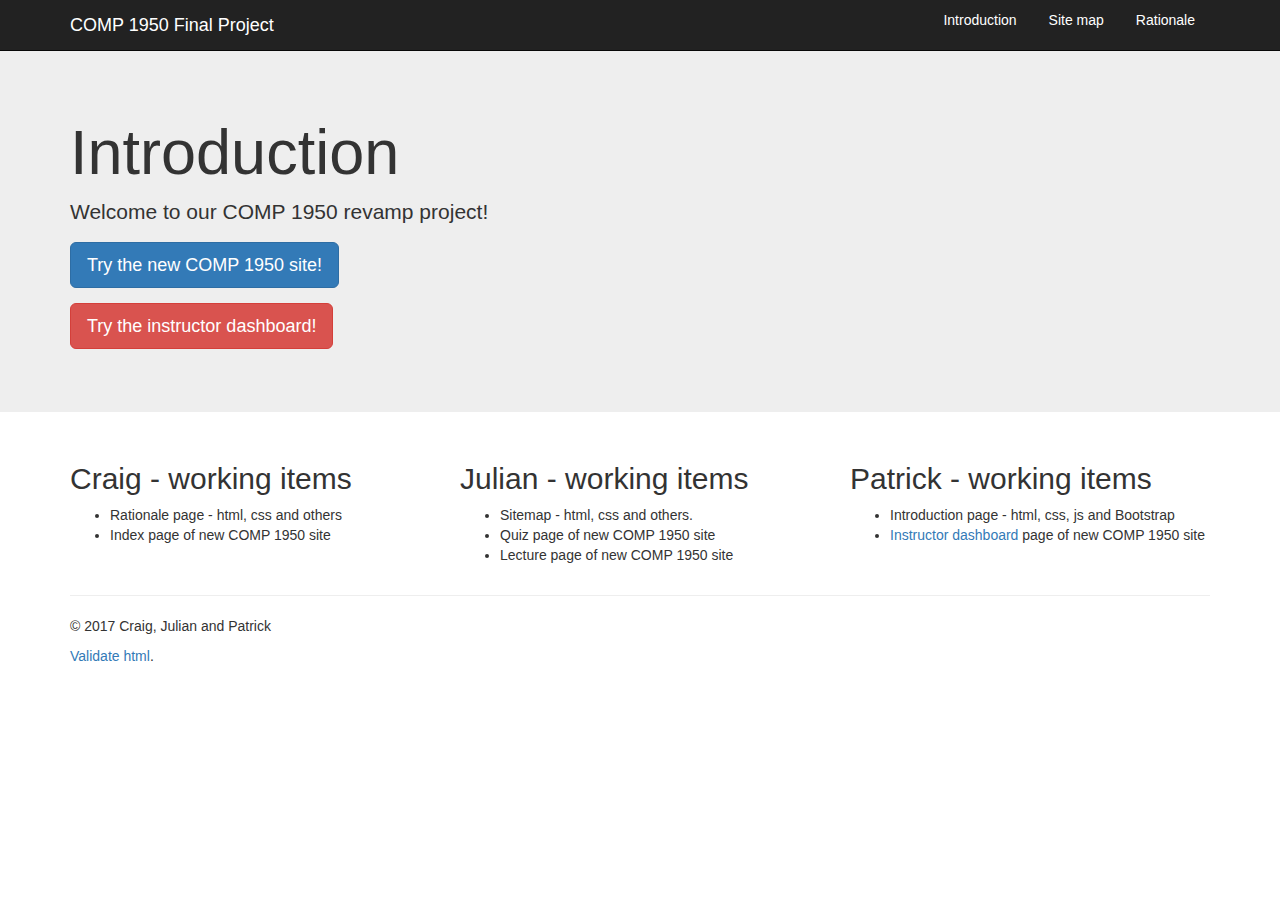
<file: index.html>
<!-- Author: Patrick Zhang(A00831168) -->
<!DOCTYPE html>

<html lang="en">
  <head>
    <meta charset="utf-8">
    <meta http-equiv="X-UA-Compatible" content="IE=edge">
    <meta name="viewport" content="width=device-width, initial-scale=1">

    <title>COMP 1950 Final Project</title>

    <link rel="stylesheet" href="css/styles.css">

    <link rel="stylesheet" href="https://maxcdn.bootstrapcdn.com/bootstrap/3.3.7/css/bootstrap.min.css" integrity="sha384-BVYiiSIFeK1dGmJRAkycuHAHRg32OmUcww7on3RYdg4Va+PmSTsz/K68vbdEjh4u" crossorigin="anonymous">

    <!--[if lt IE 9]>
      <script src="https://cdnjs.cloudflare.com/ajax/libs/html5shiv/3.7.3/html5shiv.js"></script>
    <![endif]-->
    <script src="js/scripts.js"></script>
  </head>

  <body>

    <nav class="navbar navbar-inverse navbar-fixed-top">
      <div class="container">
        <div class="navbar-header">
          <button type="button" class="navbar-toggle collapsed" data-toggle="collapse" data-target="#navbar" aria-expanded="false" aria-controls="navbar">
            <span class="sr-only">Toggle navigation</span>
            <span class="icon-bar"></span>
            <span class="icon-bar"></span>
            <span class="icon-bar"></span>
          </button>
          <span class="navbar-brand">COMP 1950 Final Project</span>
        </div>
        <div id="navbar" class="navbar-collapse collapse">
          <ul class="nav nav-pills pull-right">
            <li><a href="./">Introduction</a></li>
            <li><a href="./sitemap/">Site map</a></li>
            <li><a href="./rationale.html">Rationale</a></li>
          </ul>
        </div><!--/.navbar-collapse -->
      </div>
    </nav>

    <!-- Main jumbotron for a primary marketing message or call to action -->
    <div class="jumbotron">
      <div class="container">
        <h1>Introduction</h1>
        <p>Welcome to our COMP 1950 revamp project!</p>
        <p>
          <a class="btn btn-primary btn-lg" href="./comp1950" role="button">
            Try the new COMP 1950 site!
          </a>
        </p>
        <p>
          <a class="btn btn-danger btn-lg" href="./dashboard" role="button">
            Try the instructor dashboard!
          </a>
        </p>
      </div>
    </div>

    <div class="container">
      <!-- Example row of columns -->
      <div class="row">
        <div class="col-md-4">
          <h2>Craig - working items</h2>
          <ul>
            <li>Rationale page - html, css and others</li>
            <li>Index page of new COMP 1950 site</li>
          </ul>
        </div>
        <div class="col-md-4">
          <h2>Julian - working items</h2>
          <ul>
            <li>Sitemap - html, css and others.</li>
            <li>Quiz page of new COMP 1950 site</li>
            <li>Lecture page of new COMP 1950 site</li>
          </ul>
       </div>
        <div class="col-md-4">
          <h2>Patrick - working items</h2>
          <ul>
            <li>Introduction page - html, css, js and Bootstrap</li>
            <li><a href="./dashboard/">Instructor dashboard</a> page of new COMP 1950 site</li>
          </ul>
        </div>
      </div>

      <hr>

      <footer>
        <p>&copy; 2017 Craig, Julian and Patrick</p>
        <p>
          <a href="http://validator.w3.org/check?uri=referer">Validate html</a>.
        </p>
      </footer>
    </div> <!-- /container -->
    <script
      src="https://code.jquery.com/jquery-3.2.1.min.js"
      integrity="sha256-hwg4gsxgFZhOsEEamdOYGBf13FyQuiTwlAQgxVSNgt4="
      crossorigin="anonymous"></script>
    <script src="js/bootstrap.min.js"></script>
  </body>
</html>
</file>
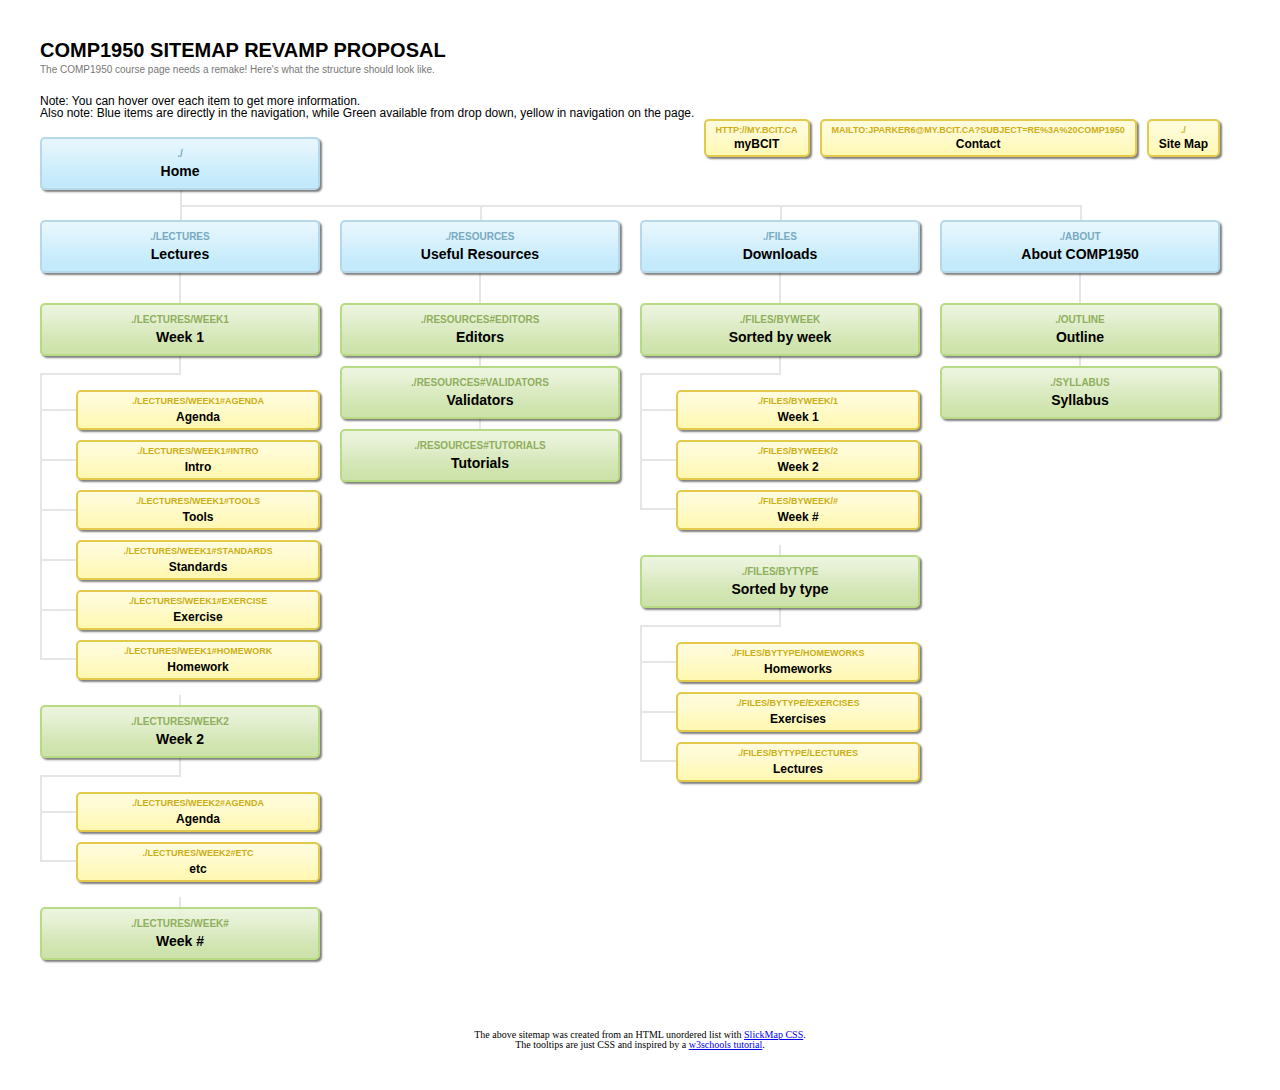
<file: sitemap/index.html>
<!DOCTYPE html>
<head>
	<title>COMP1950 sitemap revamp proposal</title>
	<meta name="description" content="The COMP1950 course page needs a remake! Here's what the structure could look like.">
	<meta http-equiv="Content-Type" content="text/html; charset=UTF-8" />
	<link rel="stylesheet" type="text/css" href="sitemap.css" />
</head>
<body>

	<div class="sitemap">

		<h1>COMP1950 Sitemap revamp proposal</h1>
		<h2>The COMP1950 course page needs a remake! Here's what the structure should look like.</h2>
		<h3>Note: You can hover over each item to get more information.</h3>
		<p>Also note: Blue items are directly in the navigation, while Green available from drop down, yellow in navigation on the page.</p>

		<ul id="utilityNav">
			<li><a href="http://my.bcit.ca">myBCIT<span class="tooltiptext">Find grades etc. here</span></a></li>
			<li><a href="mailto:jparker6@my.bcit.ca?Subject=Re%3A%20COMP1950"  target="_top">Contact<span class="tooltiptext">Email Jeff here</span></a></li>
			<li><a href="./">Site Map<span class="tooltiptext">Probably not necessary, only include if you're willing to maintain it well.</span></a></li>
		</ul>

		<ul id="primaryNav">
			<li id="home"><a href="./">Home<span class="tooltiptext">Brief welcome message and explanation of course navigation.</span></a></li>
			<li><a href="./lectures">Lectures<span class="tooltiptext">List of all lectures with short description of each</span></a>

				<ul>
					<li><a href="./lectures/week1">Week 1<span class="tooltiptext">The lecture page for that week</span></a>
						<ul>
							<li><a href="./lectures/week1#agenda">Agenda<span class="tooltiptext">What's planned</span></a></li>
							<li><a href="./lectures/week1#intro">Intro<span class="tooltiptext">Overview of course context and intro to web space/FTP access</span></a></li>
							<li><a href="./lectures/week1#tools">Tools<span class="tooltiptext">List/discussion of tools used in the industry, etc.</span></a></li>
							<li><a href="./lectures/week1#standards">Standards<span class="tooltiptext">Intro to web standards</span></a></li>
							<li><a href="./lectures/week1#exercise">Exercise<span class="tooltiptext">Work with a browser diagnostic tool</span></a></li>
							<li><a href="./lectures/week1#homework">Homework<span class="tooltiptext">First assignment</span></a></li>

						</ul>
					</li>
					<li><a href="./lectures/week2">Week 2<span class="tooltiptext">The lecture page for that week</span></a>
						<ul>
							<li><a href="./lectures/week2#agenda">Agenda<span class="tooltiptext">What's planned that day</span></a></li>
							<li><a href="./lectures/week2#etc">etc<span class="tooltiptext">And all the other good things</span></a></li>
						</ul>
					</li>
					<li><a href="./lectures/week#">Week #<span class="tooltiptext">The lecture page for that week</span></a></li>
				</ul>
			</li>

			<li><a href="./resources">Useful Resources<span class="tooltiptext">A list of links to other useful things with short descriptions of why they're good.</span></a>
				<ul>
					<li><a href="./resources#editors">Editors<span class="tooltiptext">Comparison of free IDE and text editors with links to the good ones plus a few links to conversations about this topic.</span></a></li>
					<li><a href="./resources#validators">Validators<span class="tooltiptext">HTML, CSS, JS, etc. - which ones to use and maybe how if anything is noteworthy. Possibly mention beautifiers.</span></a></li>
					<li><a href="./resources#tutorials">Tutorials<span class="tooltiptext">A few specific ones, including how to use filezille and chrome developer tools, etc. - and a list of great sites to search for/explore more advanced techniques.</span></a></li>
				</ul>

			</li>
			<li><a href="./files">Downloads<span class="tooltiptext">Download the excercise files and homework assignments and pdf version of website here.</span></a>
				<ul>
					<li><a href="./files/byweek">Sorted by week<span class="tooltiptext">This allows seeing all the material sorted by week then type.</span></a>
						<ul>
							<li><a href="./files/byweek/1">Week 1<span class="tooltiptext">Homework, excercise, lecture, etc. for week 1</span></a></li>
							<li><a href="./files/byweek/2">Week 2<span class="tooltiptext">Homework, excercise, lecture, etc. for week 2</span></a></li>
							<li><a href="./files/byweek/#">Week #<span class="tooltiptext">Homework, excercise, lecture, etc. for week #</span></a></li>
						</ul>
					</li>
					<li><a href="./files/bytype">Sorted by type<span class="tooltiptext">This allows seeing all the materials sorted by type then week</span></a>
						<ul>
							<li><a href="./files/bytype/homeworks">Homeworks<span class="tooltiptext">Homework assignments for all weeks</span></a></li>
							<li><a href="./files/bytype/exercises">Exercises<span class="tooltiptext">Exercise files for all weeks</span></a></li>
							<li><a href="./files/bytype/lectures">Lectures<span class="tooltiptext">Lecture files for all weeks</span></a></li>
						</ul>
					</li>
				</ul>

			</li>
			<li><a href="./about">About COMP1950<span class="tooltiptext">Introductiory comments and some info for context of the class</span></a>
				<ul>
					<li><a href="./outline">Outline<span class="tooltiptext">Course outline for getting the big picture, what's due when etc. - a TL;DR version of syllabus.</span></a></li>
					<li><a href="./syllabus">Syllabus<span class="tooltiptext">Rules for the class, contents that we'll go through, etc. - More detailed explanation.</span></a></li>
				</ul>
			</li>
		</ul>

	</div>

	<div class="notes">

		<p>The above sitemap was created from an HTML unordered list with <a href="http://astuteo.com/slickmap">SlickMap CSS</a>.</p>
		<p>The tooltips are just CSS and inspired by a <a href="https://www.w3schools.com/css/css_tooltip.asp">w3schools tutorial</a>.</p>

	</div>

</body>

</html>
</file>
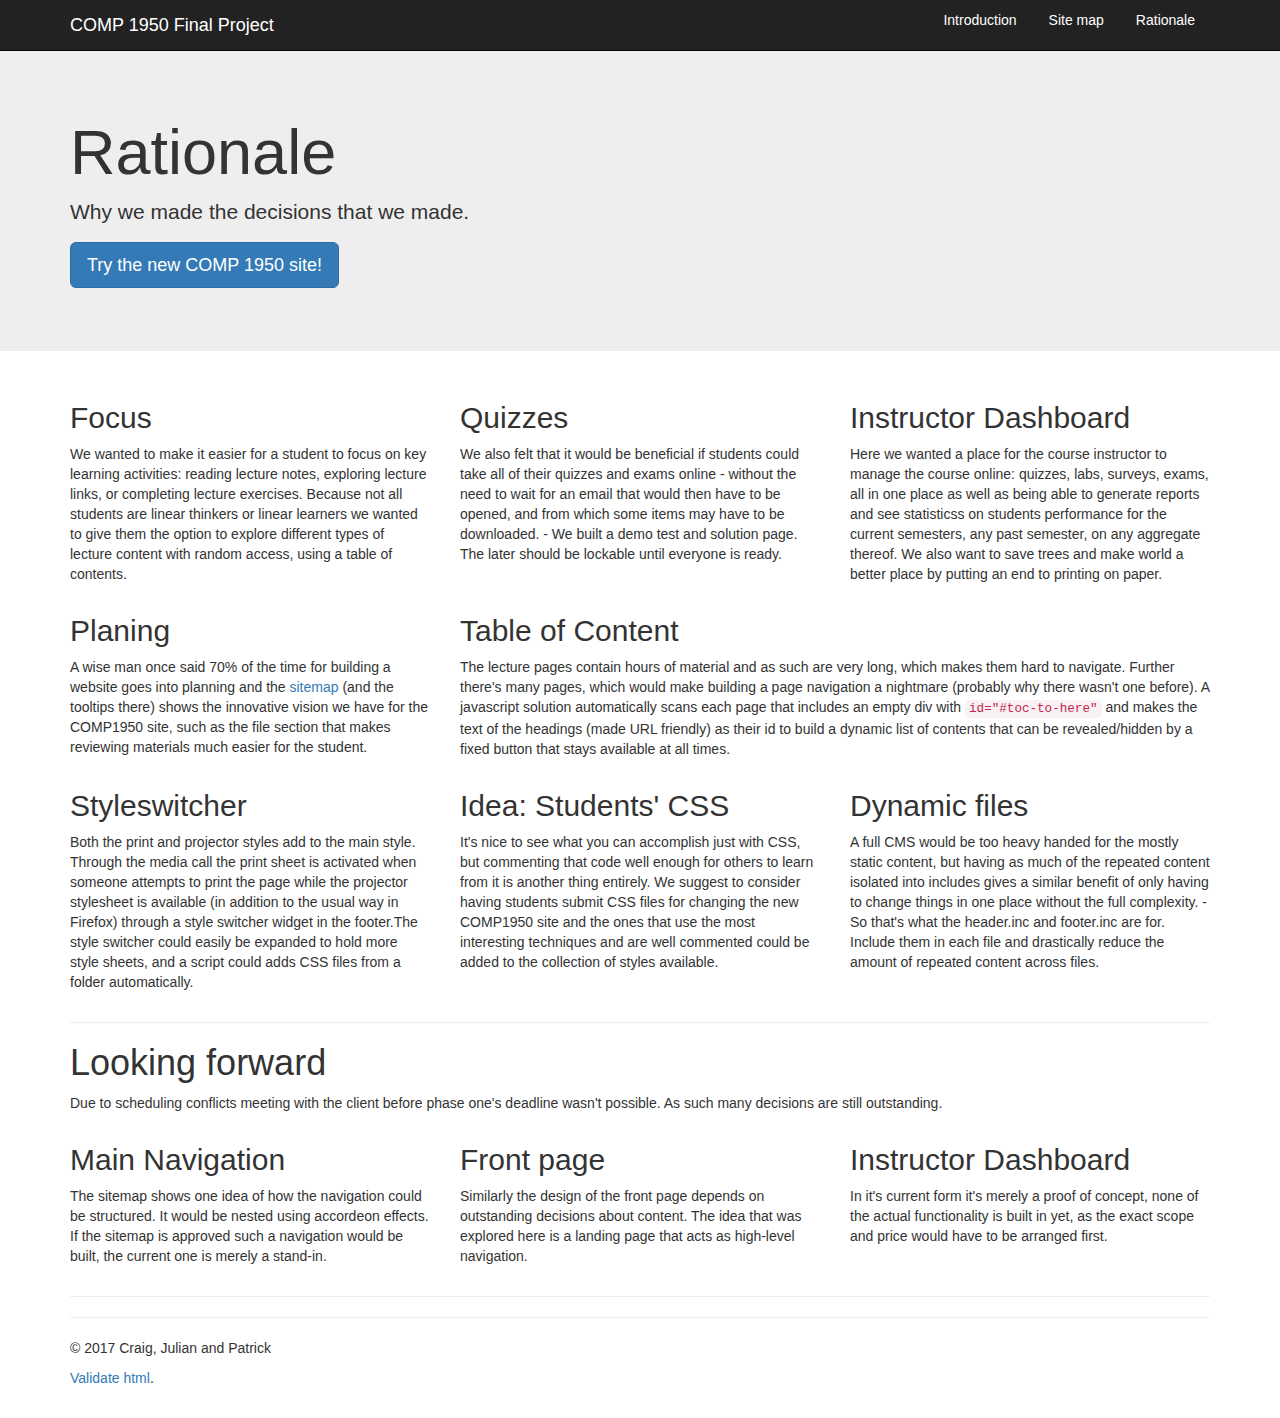
<file: rationale.html>
<!DOCTYPE html>

<html lang="en">
  <head>
    <meta charset="utf-8">
    <meta http-equiv="X-UA-Compatible" content="IE=edge">
    <meta name="viewport" content="width=device-width, initial-scale=1">

    <title>COMP 1950 Final Project</title>

    <link rel="stylesheet" href="css/styles.css">

    <link rel="stylesheet" href="https://maxcdn.bootstrapcdn.com/bootstrap/3.3.7/css/bootstrap.min.css" integrity="sha384-BVYiiSIFeK1dGmJRAkycuHAHRg32OmUcww7on3RYdg4Va+PmSTsz/K68vbdEjh4u" crossorigin="anonymous">


    <!--[if lt IE 9]>
      <script src="https://cdnjs.cloudflare.com/ajax/libs/html5shiv/3.7.3/html5shiv.js"></script>
    <![endif]-->
    <script src="js/scripts.js"></script>
  </head>

  <body>

    <nav class="navbar navbar-inverse navbar-fixed-top">
      <div class="container">
        <div class="navbar-header">
          <button type="button" class="navbar-toggle collapsed" data-toggle="collapse" data-target="#navbar" aria-expanded="false" aria-controls="navbar">
            <span class="sr-only">Toggle navigation</span>
            <span class="icon-bar"></span>
            <span class="icon-bar"></span>
            <span class="icon-bar"></span>
          </button>
          <span class="navbar-brand">COMP 1950 Final Project</span>
        </div>
        <div id="navbar" class="navbar-collapse collapse">
          <ul class="nav nav-pills pull-right">
            <li><a href="./">Introduction</a></li>
            <li><a href="sitemap/">Site map</a></li>
            <li><a href="rationale.htmls">Rationale</a></li>
          </ul>
        </div><!--/.navbar-collapse -->
      </div>
    </nav>

    <!-- Main jumbotron for a primary marketing message or call to action -->
    <div class="jumbotron">
      <div class="container">
        <h1>Rationale</h1>
        <p>Why we made the decisions that we made.</p>
        <p><a class="btn btn-primary btn-lg" href="./comp1950" role="button">Try the new COMP 1950 site!</a></p>
      </div>
    </div>

    <div class="container">
      <!-- Example row of columns -->
      <div class="row">
        <div class="col-md-4">
          <h2>Focus</h2>
          <p>
            We wanted to make it easier for a student to focus on key learning activities: reading lecture notes, exploring lecture links, or completing lecture exercises. Because not all students are linear thinkers or linear learners we wanted to give them the option to explore different types of lecture content with random access, using a table of contents.
          </p>
        </div>
        <div class="col-md-4">
          <h2>Quizzes</h2>
          <p>
            We also felt that it would be beneficial if students could take all of their quizzes and exams online - without the need to wait for an email that would then have to be opened, and from which some items may have to be downloaded. - We built a demo test and solution page. The later should be lockable until everyone is ready.
          </p>
       </div>
        <div class="col-md-4">
          <h2>Instructor Dashboard</h2>
          <p>
            Here we wanted a place for the course instructor to manage the course online: quizzes, labs, surveys, exams, all in one place as well as being able to generate reports and see statisticss on students performance for the current semesters, any past semester, on any aggregate thereof. We also want to save trees and make world a better place by putting an end to printing on paper.
          </p>
          </div>
      </div>
	  <div class="row">
        <div class="col-md-4">
          <h2>Planing</h2>
          <p>
            A wise man once said 70% of the time for building a website goes into planning and the <a href="./sitemap/">sitemap</a> (and the tooltips there) shows the innovative vision we have for the COMP1950 site, such as the file section that makes reviewing materials much easier for the student.
          </p>
        </div>
        <div class="col-md-8">
          <h2>Table of Content</h2>
          <p>
            The lecture pages contain hours of material and as such are very long, which makes them hard to navigate. Further there's many pages, which would make building a page navigation a nightmare (probably why there wasn't one before). A javascript solution automatically scans each page that includes an empty div with <code>id="#toc-to-here"</code> and makes the text of the headings (made URL friendly) as their id to build a dynamic list of contents that can be revealed/hidden by a fixed button that stays available at all times.
          </p>
       </div>
      </div>
	  <div class="row">
        <div class="col-md-4">
          <h2>Styleswitcher</h2>
          <p>
            Both the print and projector styles add to the main style. Through the media call the print sheet is activated when someone attempts to print the page while the projector stylesheet is available (in addition to the usual way in Firefox) through a style switcher widget in the footer.The style switcher could easily be expanded to hold more style sheets, and a script could adds CSS files from a folder automatically.
          </p>
        </div>
        <div class="col-md-4">
          <h2>Idea: Students' CSS</h2>
          <p>
            It's nice to see what you can accomplish just with CSS, but commenting that code well enough for others to learn from it is another thing entirely. We suggest to consider having students submit CSS files for changing the new COMP1950 site and the ones that use the most interesting techniques and are well commented could be added to the collection of styles available.
          </p>
	   </div>
        <div class="col-md-4">
          <h2>Dynamic files</h2>
          <p>
            A full CMS would be too heavy handed for the mostly static content, but having as much of the repeated content isolated into includes gives a similar benefit of only having to change things in one place without the full complexity. - So that's what the header.inc and footer.inc are for. Include them in each file and drastically reduce the amount of repeated content across files.
          </p>
        </div>
      </div>
<hr>
<h1>Looking forward</h1>
<p>Due to scheduling conflicts meeting with the client before phase one's deadline wasn't possible. As such many decisions are still outstanding.</p>
<div class="row">
  <div class="col-md-4">
	<h2>Main Navigation</h2>
	<p>
	  The sitemap shows one idea of how the navigation could be structured. It would be nested using accordeon effects. If the sitemap is approved such a navigation would be built, the current one is merely a stand-in.
	</p>
  </div>
  <div class="col-md-4">
	<h2>Front page</h2>
	<p>
	   Similarly the design of the front page depends on outstanding decisions about content. The idea that was explored here is a landing page that acts as high-level navigation.
	</p>
 </div>
  <div class="col-md-4">
	<h2>Instructor Dashboard</h2>
	<p>
	  In it's current form it's merely a proof of concept, none of the actual functionality is built in yet, as the exact scope and  price would have to be arranged first.
	</p>
	</div>
</div>


      <hr>


	  <hr>

      <footer>
        <p>&copy; 2017 Craig, Julian and Patrick</p>
        <p>
          <a href="http://validator.w3.org/check?uri=referer">Validate html</a>.
        </p>
      </footer>
    </div> <!-- /container -->
    <script
      src="https://code.jquery.com/jquery-3.2.1.min.js"
      integrity="sha256-hwg4gsxgFZhOsEEamdOYGBf13FyQuiTwlAQgxVSNgt4="
      crossorigin="anonymous"></script>
    <script src="js/bootstrap.min.js"></script>
  </body>
</html>
</file>
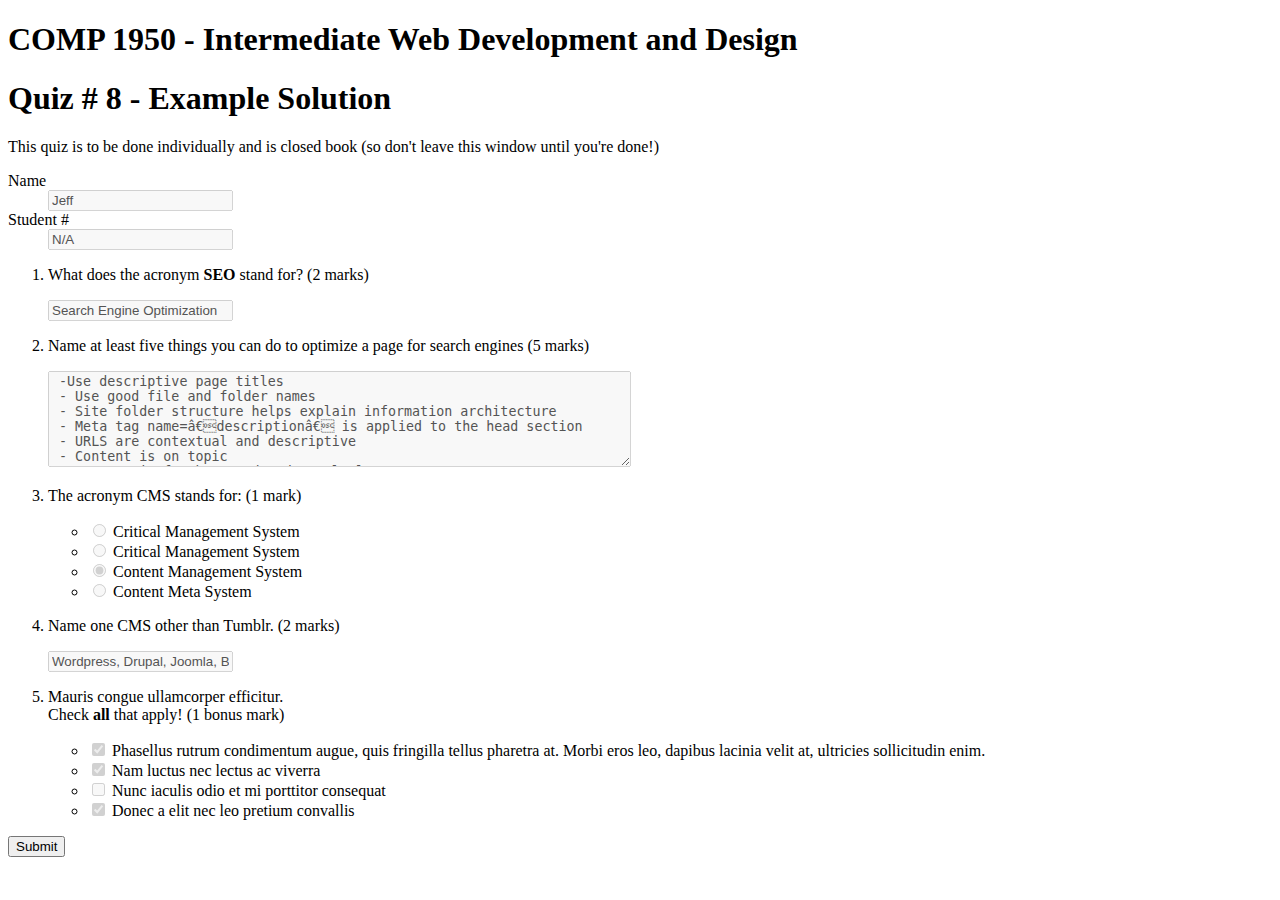
<file: comp1950/quiz08-completed.html>
<!DOCTYPE html>

<html lang="en">
<head>
	<title>COMP 1950 - Quiz #8 - Example solution</title>

<!-- we should probably store the rest that's included in all pages in a include file, too? -->
<!--
	<meta charset="utf-8">
	<meta http-equiv="X-UA-Compatible" content="IE=edge">
	<meta name="viewport" content="width=device-width, initial-scale=1">


	<link rel="stylesheet" href="/css/styles.css">

	<link rel="stylesheet" href="https://maxcdn.bootstrapcdn.com/bootstrap/3.3.7/css/bootstrap.min.css" integrity="sha384-BVYiiSIFeK1dGmJRAkycuHAHRg32OmUcww7on3RYdg4Va+PmSTsz/K68vbdEjh4u" crossorigin="anonymous">
-->
	<!--[if lt IE 9]>
		<script src="https://cdnjs.cloudflare.com/ajax/libs/html5shiv/3.7.3/html5shiv.js"></script>
	<![endif]-->

<!--
	<script src="/js/scripts.js"></script>
<script
	src="https://code.jquery.com/jquery-3.2.1.min.js"
	integrity="sha256-hwg4gsxgFZhOsEEamdOYGBf13FyQuiTwlAQgxVSNgt4="
	crossorigin="anonymous"></script>
<script src="js/bootstrap.min.js"></script>
-->
</head>

<body>
	<header><h1>COMP 1950 - Intermediate Web Development and Design</h1></header>
	<main>
		<h1>Quiz # 8 - Example Solution</h1>
		<p>This quiz is to be done individually and is closed book (so don't leave this window until you're done!)</p>
		<!-- We could consider building in functionality that prevents leaving the window and records attempts to do so -->
		<form class="quiz quiz-8"> <!-- action="#done" method="post" could be used to process it on the same page -->
			<dl>
				<dt><label for="sname">Name</label></dt>
				<dd><input id="sname" type="text" name="sname" value="Jeff" disabled></dd>
				<dt><label for="snum">Student #</label></dt>
				<dd><input id="snum" type="text" name="snum" value="N/A" disabled></dd>
			</dl>

			<ol>
				<li>
					<p>What does the acronym <strong>SEO</strong> stand for? (2 marks)</p>
					<input type="text" name="q1" value="Search Engine Optimization" disabled>
				</li>
				<li>
					<p>Name at least five things you can do to optimize a page for search engines (5 marks)</p>
					<textarea name="q2" rows="6" cols="70" disabled>
 -Use descriptive page titles
 - Use good file and folder names
 - Site folder structure helps explain information architecture
 - Meta tag name=”description” is applied to the head section
 - URLS are contextual and descriptive
 - Content is on topic
 - Content is fresh or updated regularly
 - HTML semantics help to make sense of content
					</textarea>
				</li>
				<li>
					<p>The acronym CMS stands for: (1 mark)</p>
					<ul>
						<li>
							<input type="radio" name="q3" value="a" id="q3a" disabled>
							<label for="q3a">Critical Management System</label>
						</li>
						<li>
							<input type="radio" name="q3" value="b" id="q3b" disabled>
							<label for="q3b">Critical Management System</label>
						</li>
						<li>
							<input type="radio" name="q3" value="c" id="q3c" checked disabled>
							<label for="q3c">Content Management System</label>
						</li>
						<li>
							<input type="radio" name="q3" value="d" id="q3d" disabled>
							<label for="q3d">Content Meta System</label>
						</li>
					</ul>
				</li>
				<li>
					<p>Name one CMS other than Tumblr. (2 marks)</p>
					<input type="text" name="q4" value="Wordpress, Drupal, Joomla, Blogger, Posterous …" disabled>
				</li>
				<li>
					<p>Mauris congue ullamcorper efficitur. <br> Check <strong>all</strong> that apply! (1 bonus mark)</p>
					<ul>
						<li>
							<input type="checkbox" name="q5" value="a" id="q5a" disabled checked>
							<label for="q5a">Phasellus rutrum condimentum augue, quis fringilla tellus pharetra at. Morbi eros leo, dapibus lacinia velit at, ultricies sollicitudin enim.</label>
						</li>
						<li>
							<input type="checkbox" name="q5" value="b" id="q5b" disabled checked>
							<label for="q5b">Nam luctus nec lectus ac viverra</label>
						</li>
						<li>
							<input type="checkbox" name="q5" value="c" id="q5c" disabled>
							<label for="q5c">Nunc iaculis odio et mi porttitor consequat</label>
						</li>
						<li>
							<input type="checkbox" name="q5" value="d" id="q5d" disabled checked>
							<label for="q5d">Donec a elit nec leo pretium convallis</label>
						</li>
					</ul>
				</li>
			</ol>
			<input type="submit" value="Submit">
		</form>
	</main>
	<footer>
		<!-- the usual, whatever that is -->
	</footer>
</body>
</html>
</file>
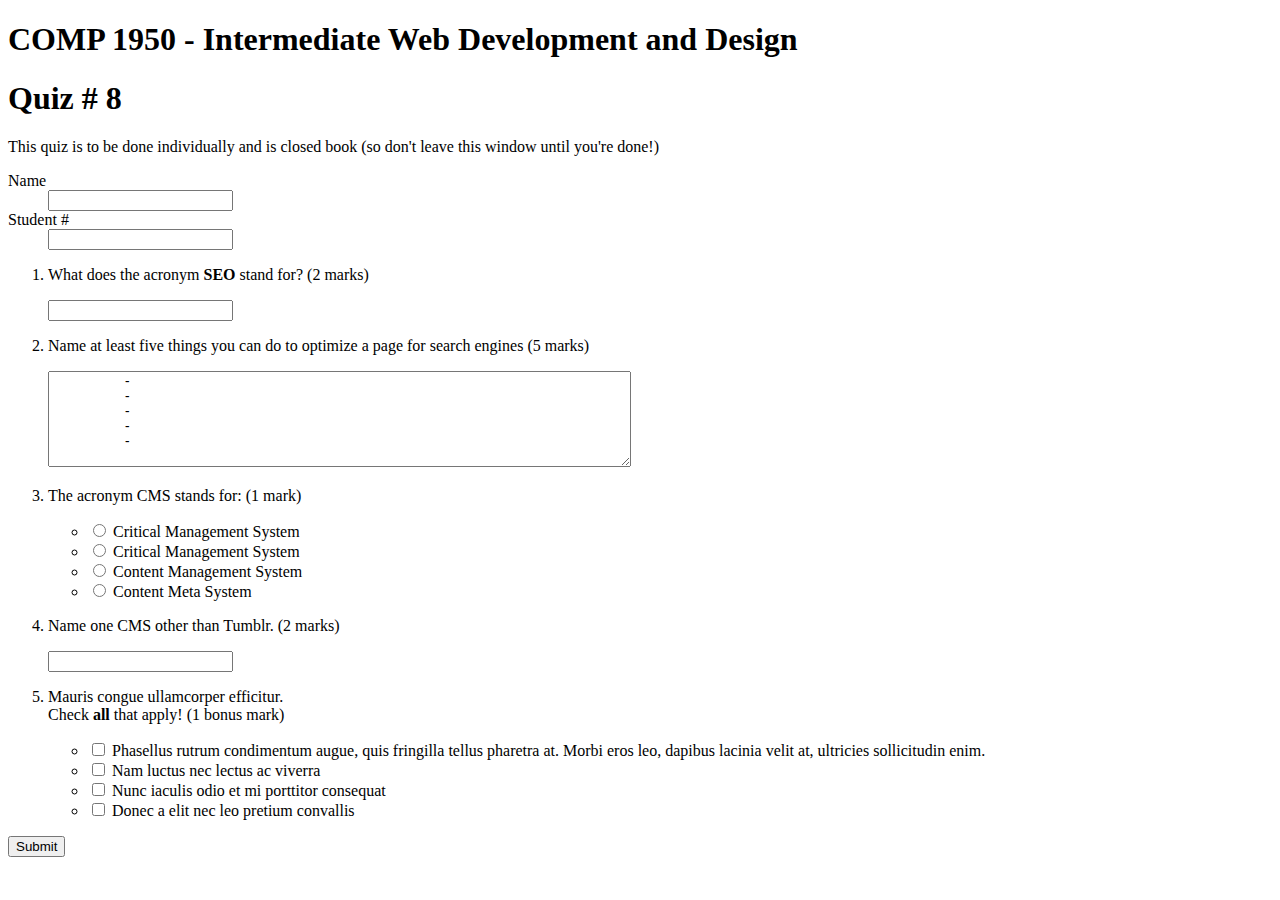
<file: comp1950/quiz08.html>
<!DOCTYPE html>

<html lang="en">
<head>
	<title>COMP 1950 - Quiz #8</title>

<!-- we should probably store the rest that's included in all pages in a include file, too? -->
<!--
	<meta charset="utf-8">
	<meta http-equiv="X-UA-Compatible" content="IE=edge">
	<meta name="viewport" content="width=device-width, initial-scale=1">


	<link rel="stylesheet" href="/css/styles.css">

	<link rel="stylesheet" href="https://maxcdn.bootstrapcdn.com/bootstrap/3.3.7/css/bootstrap.min.css" integrity="sha384-BVYiiSIFeK1dGmJRAkycuHAHRg32OmUcww7on3RYdg4Va+PmSTsz/K68vbdEjh4u" crossorigin="anonymous">
-->
	<!--[if lt IE 9]>
		<script src="https://cdnjs.cloudflare.com/ajax/libs/html5shiv/3.7.3/html5shiv.js"></script>
	<![endif]-->

<!--
	<script src="/js/scripts.js"></script>
<script
	src="https://code.jquery.com/jquery-3.2.1.min.js"
	integrity="sha256-hwg4gsxgFZhOsEEamdOYGBf13FyQuiTwlAQgxVSNgt4="
	crossorigin="anonymous"></script>
<script src="js/bootstrap.min.js"></script>
-->
</head>

<body>
	<header><h1>COMP 1950 - Intermediate Web Development and Design</h1></header>
	<main>
		<h1>Quiz # 8</h1>
		<p>This quiz is to be done individually and is closed book (so don't leave this window until you're done!)</p>
		<!-- We could consider building in functionality that prevents leaving the window and records attempts to do so -->
		<form class="quiz quiz-8"> <!-- action="#done" method="post" could be used to process it on the same page -->
			<dl>
				<dt><label for="sname">Name</label></dt>
				<dd><input id="sname" type="text" name="sname"></dd>
				<dt><label for="snum">Student #</label></dt>
				<dd><input id="snum" type="text" name="snum"></dd>
			</dl>

			<ol>
				<li>
					<p>What does the acronym <strong>SEO</strong> stand for? (2 marks)</p>
					<input type="text" name="q1">
				</li>
				<li>
					<p>Name at least five things you can do to optimize a page for search engines (5 marks)</p>
					<textarea name="q2" rows="6" cols="70">
	 -
	 -
	 -
	 -
	 -
					</textarea>
				</li>
				<li>
					<p>The acronym CMS stands for: (1 mark)</p>
					<ul>
						<li>
							<input type="radio" name="q3" value="a" id="q3a">
							<label for="q3a">Critical Management System</label>
						</li>
						<li>
							<input type="radio" name="q3" value="b" id="q3b">
							<label for="q3b">Critical Management System</label>
						</li>
						<li>
							<input type="radio" name="q3" value="c" id="q3c">
							<label for="q3c">Content Management System</label>
						</li>
						<li>
							<input type="radio" name="q3" value="d" id="q3d">
							<label for="q3d">Content Meta System</label>
						</li>
					</ul>
				</li>
				<li>
					<p>Name one CMS other than Tumblr. (2 marks)</p>
					<input type="text" name="">
				</li>
				<li>
					<p>Mauris congue ullamcorper efficitur. <br> Check <strong>all</strong> that apply! (1 bonus mark)</p>
					<ul>
						<li>
							<input type="checkbox" name="q5" value="a" id="q5a">
							<label for="q5a">Phasellus rutrum condimentum augue, quis fringilla tellus pharetra at. Morbi eros leo, dapibus lacinia velit at, ultricies sollicitudin enim.</label>
						</li>
						<li>
							<input type="checkbox" name="q5" value="b" id="q5b">
							<label for="q5b">Nam luctus nec lectus ac viverra</label>
						</li>
						<li>
							<input type="checkbox" name="q5" value="c" id="q5c">
							<label for="q5c">Nunc iaculis odio et mi porttitor consequat</label>
						</li>
						<li>
							<input type="checkbox" name="q5" value="d" id="q5d">
							<label for="q5d">Donec a elit nec leo pretium convallis</label>
						</li>
					</ul>
				</li>
			</ol>
			<input type="submit" value="Submit">
		</form>
	</main>
	<footer>
		<!-- the usual, whatever that is -->
	</footer>
</body>
</html>
</file>
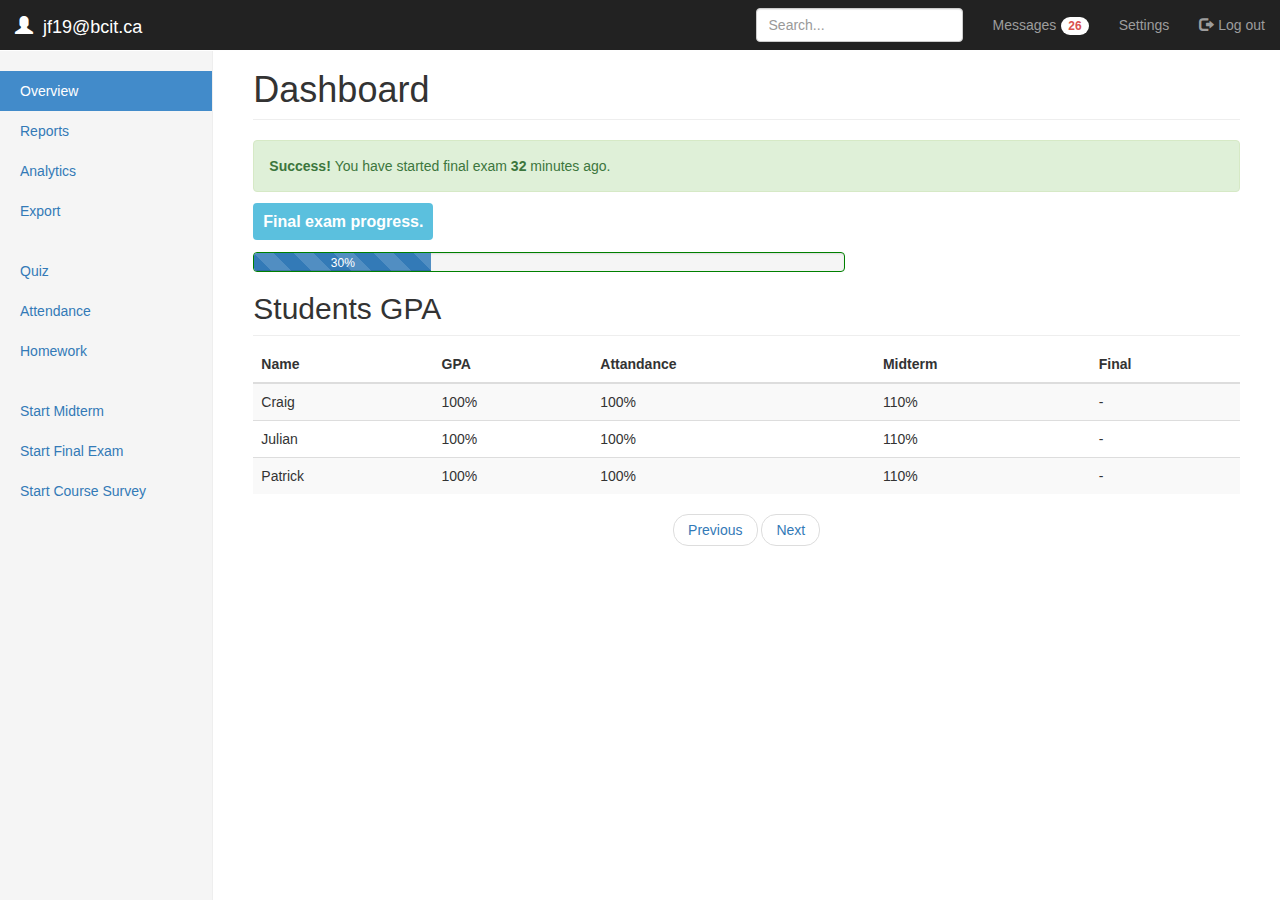
<file: dashboard/dashboard.html>
<!DOCTYPE html>
<html lang="en">
  <head>
    <meta charset="utf-8">
    <meta http-equiv="X-UA-Compatible" content="IE=edge">
    <meta name="viewport" content="width=device-width, initial-scale=1">

    <title>COMP 1950 Final Project - Dashboard</title>

    <link rel="stylesheet" href="https://maxcdn.bootstrapcdn.com/bootstrap/3.3.7/css/bootstrap.min.css" integrity="sha384-BVYiiSIFeK1dGmJRAkycuHAHRg32OmUcww7on3RYdg4Va+PmSTsz/K68vbdEjh4u" crossorigin="anonymous">
    <!-- Custom styles for this template -->
    <link href="css/dashboard.css" rel="stylesheet">
    <!--[if lt IE 9]>
      <script src="https://cdnjs.cloudflare.com/ajax/libs/html5shiv/3.7.3/html5shiv.js"></script>
    <![endif]-->
  </head>

  <body>

    <nav class="navbar navbar-inverse navbar-fixed-top">
      <div class="container-fluid">
        <div class="navbar-header">
          <button type="button" class="navbar-toggle collapsed" data-toggle="collapse" data-target="#navbar" aria-expanded="false" aria-controls="navbar">
            <span class="sr-only">Toggle navigation</span>
            <span class="icon-bar"></span>
            <span class="icon-bar"></span>
            <span class="icon-bar"></span>
          </button>
          <div class="navbar-brand">
            <span class="glyphicon glyphicon-user"></span> jf19@bcit.ca
          </div>
          
        </div>
        <div id="navbar" class="navbar-collapse collapse">
          <ul class="nav navbar-nav navbar-right">
            <li><a href="#">Messages<span class="badge">26</span></a></li>
            <li><a href="#">Settings</a></li>
            <li><a href="./"><span class="glyphicon glyphicon-log-out"></span>Log out</a></li>
          </ul>
          <form class="navbar-form navbar-right">
            <input type="text" class="form-control" placeholder="Search...">
          </form>
        </div>
      </div>
    </nav>

    <div class="container-fluid">
      <div class="row">
        <div class="col-sm-3 col-md-2 sidebar">
          <ul class="nav nav-sidebar">
            <li class="active"><a href="#">Overview <span class="sr-only">(current)</span></a></li>
            <li><a href="#">Reports</a></li>
            <li><a href="#">Analytics</a></li>
            <li><a href="#">Export</a></li>
          </ul>
          <ul class="nav nav-sidebar">
            <li><a href="">Quiz</a></li>
            <li><a href="">Attendance</a></li>
            <li><a href="">Homework</a></li>
          </ul>
          <ul class="nav nav-sidebar">
            <li><a href="">Start Midterm</a></li>
            <li><a href="">Start Final Exam</a></li>
            <li><a href="">Start Course Survey</a></li>
          </ul>
        </div>
        <div class="col-sm-9 col-sm-offset-3 col-md-10 col-md-offset-2 main">
          <h1 class="page-header">Dashboard</h1>

          <div class="alert alert-success">
            <strong>Success! </strong> You have started final exam <strong>32</strong> minutes ago.
          </div>

          <p class="progress-label">
            <span class="label label-info">Final exam progress.</span>
          </p>
          <div class="progress">
            <div class="progress-bar progress-bar-striped active" role="progressbar"
            aria-valuenow="40" aria-valuemin="0" aria-valuemax="100" style="width:30%">
              30%
            </div>
          </div>


          <h2 class="sub-header">Students GPA</h2>
          <div class="table-responsive">
            <table class="table table-striped">
              <thead>
                <tr>
                  <th>Name</th>
                  <th>GPA</th>
                  <th>Attandance</th>
                  <th>Midterm</th>
                  <th>Final</th>
                </tr>
              </thead>
              <tbody>
                <tr>
                  <td>Craig</td>
                  <td>100%</td>
                  <td>100%</td>
                  <td>110%</td>
                  <td>-</td>
                </tr>
                <tr>
                  <td>Julian</td>
                  <td>100%</td>
                  <td>100%</td>
                  <td>110%</td>
                  <td>-</td>
                </tr>
                <tr>
                  <td>Patrick</td>
                  <td>100%</td>
                  <td>100%</td>
                  <td>110%</td>
                  <td>-</td>
                </tr>
              </tbody>
            </table>
            <ul class="pager">
              <li><a href="#">Previous</a></li>
              <li><a href="#">Next</a></li>
            </ul>
          </div>
        </div>
      </div>
    </div>
    <script
      src="https://code.jquery.com/jquery-3.2.1.min.js"
      integrity="sha256-hwg4gsxgFZhOsEEamdOYGBf13FyQuiTwlAQgxVSNgt4="
      crossorigin="anonymous"></script>
    <script src="../js/bootstrap.min.js"></script>
  </body>
</html>
</file>
<file: css/styles.css>
/* Move down content because we have a fixed navbar that is 50px tall */
body {
  padding-top: 50px;
  padding-bottom: 20px;
}

/*Navbar*/
.navbar a {
	color: white;
}

.navbar span.navbar-brand {
	color: white;
}
</file>
<file: dashboard/css/dashboard.css>
/*
 * Base structure
 */

/* Move down content because we have a fixed navbar that is 50px tall */
body {
  padding-top: 50px;
}

.navbar-header .navbar-brand {
  color: white;
}

.navbar-header .navbar-brand a {
  color: lightblue;
}

.glyphicon {
  padding-right: 5px;
}

.badge {
  margin-left: 5px;
  background-color: white;
  color: #d9534f;
}

.progress {
  width: 60%;
  border: 1px solid green;
}

.progress-label {
  padding-bottom: 10px;
}

.progress-label .label {
  padding: 10px;
}

.label-info {
  font-size: 16px;
}

/*
 * Global add-ons
 */

.sub-header {
  padding-bottom: 10px;
  border-bottom: 1px solid #eee;
}

/*
 * Top navigation
 * Hide default border to remove 1px line.
 */
.navbar-fixed-top {
  border: 0;
}

/*
 * Sidebar
 */

/* Hide for mobile, show later */
.sidebar {
  display: none;
}
@media (min-width: 768px) {
  .sidebar {
    position: fixed;
    top: 51px;
    bottom: 0;
    left: 0;
    z-index: 1000;
    display: block;
    padding: 20px;
    overflow-x: hidden;
    overflow-y: auto; /* Scrollable contents if viewport is shorter than content. */
    background-color: #f5f5f5;
    border-right: 1px solid #eee;
  }
}

/* Sidebar navigation */
.nav-sidebar {
  margin-right: -21px; /* 20px padding + 1px border */
  margin-bottom: 20px;
  margin-left: -20px;
}
.nav-sidebar > li > a {
  padding-right: 20px;
  padding-left: 20px;
}
.nav-sidebar > .active > a,
.nav-sidebar > .active > a:hover,
.nav-sidebar > .active > a:focus {
  color: #fff;
  background-color: #428bca;
}


/*
 * Main content
 */

.main {
  padding: 20px;
}
@media (min-width: 768px) {
  .main {
    padding-right: 40px;
    padding-left: 40px;
  }
}
.main .page-header {
  margin-top: 0;
}


/*
 * Placeholder dashboard ideas
 */

.placeholders {
  margin-bottom: 30px;
  text-align: center;
}
.placeholders h4 {
  margin-bottom: 0;
}
.placeholder {
  margin-bottom: 20px;
}
.placeholder img {
  display: inline-block;
  border-radius: 50%;
}
</file>
<file: sitemap/sitemap.css>
/*Reset (line 1ish), sitemap (50ish), tooltip(275ish), other(325ish)*/

/* ------------------------------------------------------------
	Reset Styles (from meyerweb.com)
------------------------------------------------------------ */

html, body, div, span, applet, object, iframe,
h1, h2, h3, h4, h5, h6, p, blockquote, pre,
a, abbr, acronym, address, big, cite, code,
del, dfn, em, font, img, ins, kbd, q, s, samp,
small, strike, strong, sub, sup, tt, var,
dl, dt, dd, ol, ul, li,
fieldset, form, label, legend,
table, caption, tbody, tfoot, thead, tr, th, td {
	margin: 0;
	padding: 0;
	border: 0;
	outline: 0;
	font-weight: inherit;
	font-style: inherit;
	font-size: 100%;
	font-family: inherit;
	vertical-align: baseline;
}

/* ------------------------------------------------------------
	NUMBER OF COLUMNS: Adjust #primaryNav li to set the number
	of columns required in your site map. The default is
	4 columns (25%). 5 columns would be 20%, 6 columns would
	be 16.6%, etc.
------------------------------------------------------------ */

#primaryNav li {
	width:25%;
}

#primaryNav li ul li {
	width:100% !important;
}

#primaryNav.col1 li { width:99.9%; }
#primaryNav.col2 li { width:50.0%; }
#primaryNav.col3 li { width:33.3%; }
#primaryNav.col4 li { width:25.0%; }
#primaryNav.col5 li { width:20.0%; }
#primaryNav.col6 li { width:16.6%; }
#primaryNav.col7 li { width:14.2%; }
#primaryNav.col8 li { width:12.5%; }
#primaryNav.col9 li { width:11.1%; }
#primaryNav.col10 li { width:10.0%; }

/* ------------------------------------------------------------
	General Styles
------------------------------------------------------------ */

body {
	background: white;
	color: black;
	padding: 40px;
	font-family: "Helvetica Neue", Helvetica, Arial, sans-serif;
	font-size: 12px;
	line-height: 1;
}
.sitemap {
	margin: 0 0 40px 0;
	float: left;
	width: 100%;
}
h1 {
	font-weight: bold;
	text-transform: uppercase;
	font-size: 20px;
	margin: 0 0 5px 0;
}
h2 {
	font-family: "Lucida Grande", Verdana, sans-serif;
	font-size: 10px;
	color: #777777;
	margin: 0 0 20px 0;
}
a {
	text-decoration: none;
}
ol, ul {
	list-style: none;
}


/* ------------------------------------------------------------
	Site Map Styles
------------------------------------------------------------ */

/* --------	Top Level --------- */

#primaryNav {
	margin: 0;
	float: left;
	width: 100%;
}
#primaryNav #home {
	display: block;
	float: none;
	background: #ffffff url('images/L1-left.png') center bottom no-repeat;
	position: relative;
	z-index: 2;
	padding: 0 0 30px 0;
}
#primaryNav li {
	float: left;
	background: url('images/L1-center.png') center top no-repeat;
	padding: 30px 0;
	margin-top: -30px;
}
#primaryNav li a {
	margin: 0 20px 0 0;
	padding: 10px 0;
	display: block;
	font-size: 14px;
	font-weight: bold;
	text-align: center;
	color: black;
	background: #c3eafb url('images/white-highlight.png') top left repeat-x;
	border: 2px solid #b5d9ea;
	-moz-border-radius: 5px;
	-webkit-border-radius: 5px;
	-webkit-box-shadow: rgba(0,0,0,0.5) 2px 2px 2px;
	-moz-box-shadow: rgba(0,0,0,0.5) 2px 2px 2px; /* FF 3.5+ */
}
#primaryNav li a:hover {
	background-color: #e2f4fd;
	border-color: #97bdcf;
}
#primaryNav li:last-child {
	background: url('images/L1-right.png') center top no-repeat;
}
a:link:before,
a:visited:before {
	content: " "attr(href)" ";
	display: block;
	text-transform: uppercase;
	font-size: 10px;
	margin-bottom: 5px;
	word-wrap: break-word;
}
#primaryNav li a:link:before,
#primaryNav li a:visited:before {
	color: #78a9c0;
}

/* --------	Second Level --------- */

#primaryNav li li {
	width: 100%;
	clear: left;
	margin-top: 0;
	padding: 10px 0 0 0;
	background: url('images/vertical-line.png') center bottom repeat-y;
}
#primaryNav li li a {
	background-color: #cee3ac;
	border-color: #b8da83;
}
#primaryNav li li a:hover {
	border-color: #94b75f;
	background-color: #e7f1d7;
}
#primaryNav li li:first-child {
	padding-top: 30px;
}
#primaryNav li li:last-child {
	background: url('images/vertical-line.png') center bottom repeat-y;
}
#primaryNav li li a:link:before,
#primaryNav li li a:visited:before {
	color: #8faf5c;
}

/* --------	Third Level --------- */

#primaryNav li li ul {
	margin: 10px 0 0 0;
	width: 100%;
	float: right;
	padding: 9px 0 10px 0;
	background: #ffffff url('images/L3-ul-top.png') center top no-repeat;
}
#primaryNav li li li {
	background: url('images/L3-center.png') left center no-repeat;
	padding: 5px 0;
}
#primaryNav li li li a {
	background-color: #fff7aa;
	border-color: #e3ca4b;
	font-size: 12px;
	padding: 5px 0;
	width: 80%;
	float: right;
}
#primaryNav li li li a:hover {
	background-color: #fffce5;
	border-color: #d1b62c;
}
#primaryNav li li li:first-child {
	padding: 15px 0 5px 0;
	background: url('images/L3-li-top.png') left center no-repeat;
}
#primaryNav li li li:last-child {
	background: url('images/L3-bottom.png') left center no-repeat;
}
#primaryNav li li li a:link:before,
#primaryNav li li li a:visited:before {
	color: #ccae14;
	font-size: 9px;
}


/* ------------------------------------------------------------
	Utility Navigation
------------------------------------------------------------ */

#utilityNav {
	float: right;
	max-width: 50%;
	margin-right: 10px;
}
#utilityNav li {
	float: left;
	margin-bottom: 10px;
}
#utilityNav li a {
	margin: 0 10px 0 0;
	padding: 5px 10px;
	display: block;
	border: 2px solid #e3ca4b;
	font-size: 12px;
	font-weight: bold;
	text-align: center;
	color: black;
	background: #fff7aa url('images/white-highlight.png') top left repeat-x;
	-moz-border-radius: 5px;
	-webkit-border-radius: 5px;
	-webkit-box-shadow: rgba(0,0,0,0.5) 2px 2px 2px;
	-moz-box-shadow: rgba(0,0,0,0.5) 2px 2px 2px; /* FF 3.5+ */
}
#utilityNav li a:hover {
	background-color: #fffce5;
	border-color: #d1b62c;
}
#utilityNav li a:link:before,
#utilityNav li a:visited:before {
	color: #ccae14;
	font-size: 9px;
	margin-bottom: 3px;
}
.notes p {
	font-family: Georgia, Times, serif;
	font-size: 10px;
	text-align: center;
}
.notes p a  {
	text-decoration: underline;
}
.notes p a:link:before,
.notes p a:visited:before {
	content: "  ";
	display: none;
	text-transform: uppercase;
	font-size: 10px;
	margin-bottom: 5px;
	word-wrap: break-word;
}

/* ------------------------------------------------------------
	Tool Tip Styles
------------------------------------------------------------ */
/* by Julian via w3school*/
/* https://www.w3schools.com/css/tryit.asp?filename=trycss_tooltip_arrow_top */
/* https://www.w3schools.com/css/tryit.asp?filename=trycss_tooltip_transition */


a{
	position: relative;
}

.tooltiptext {
    visibility: hidden;
    width: 15em;
    background-color: black;
    color: #fff;
    text-align: center;
    border-radius: 6px;
    padding: 5px 5px;
    position: absolute;
    z-index: 1;
    top: 95%;
    left: 50%;
    margin-left: -60px;


    /* Fade in tooltip - takes 1 second to go from 0% to 100% opac: */
    opacity: 0;
    transition: opacity 0.5s;
}

.tooltiptext::after {
    content: "";
    position: absolute;
    bottom: 100%;
    left: 50%;
    margin-left: -5px;
    border-width: 5px;
    border-style: solid;
    border-color: transparent transparent black transparent;
}

a:hover > .tooltiptext {
    visibility: visible;
    opacity: 1;
}
</file>
